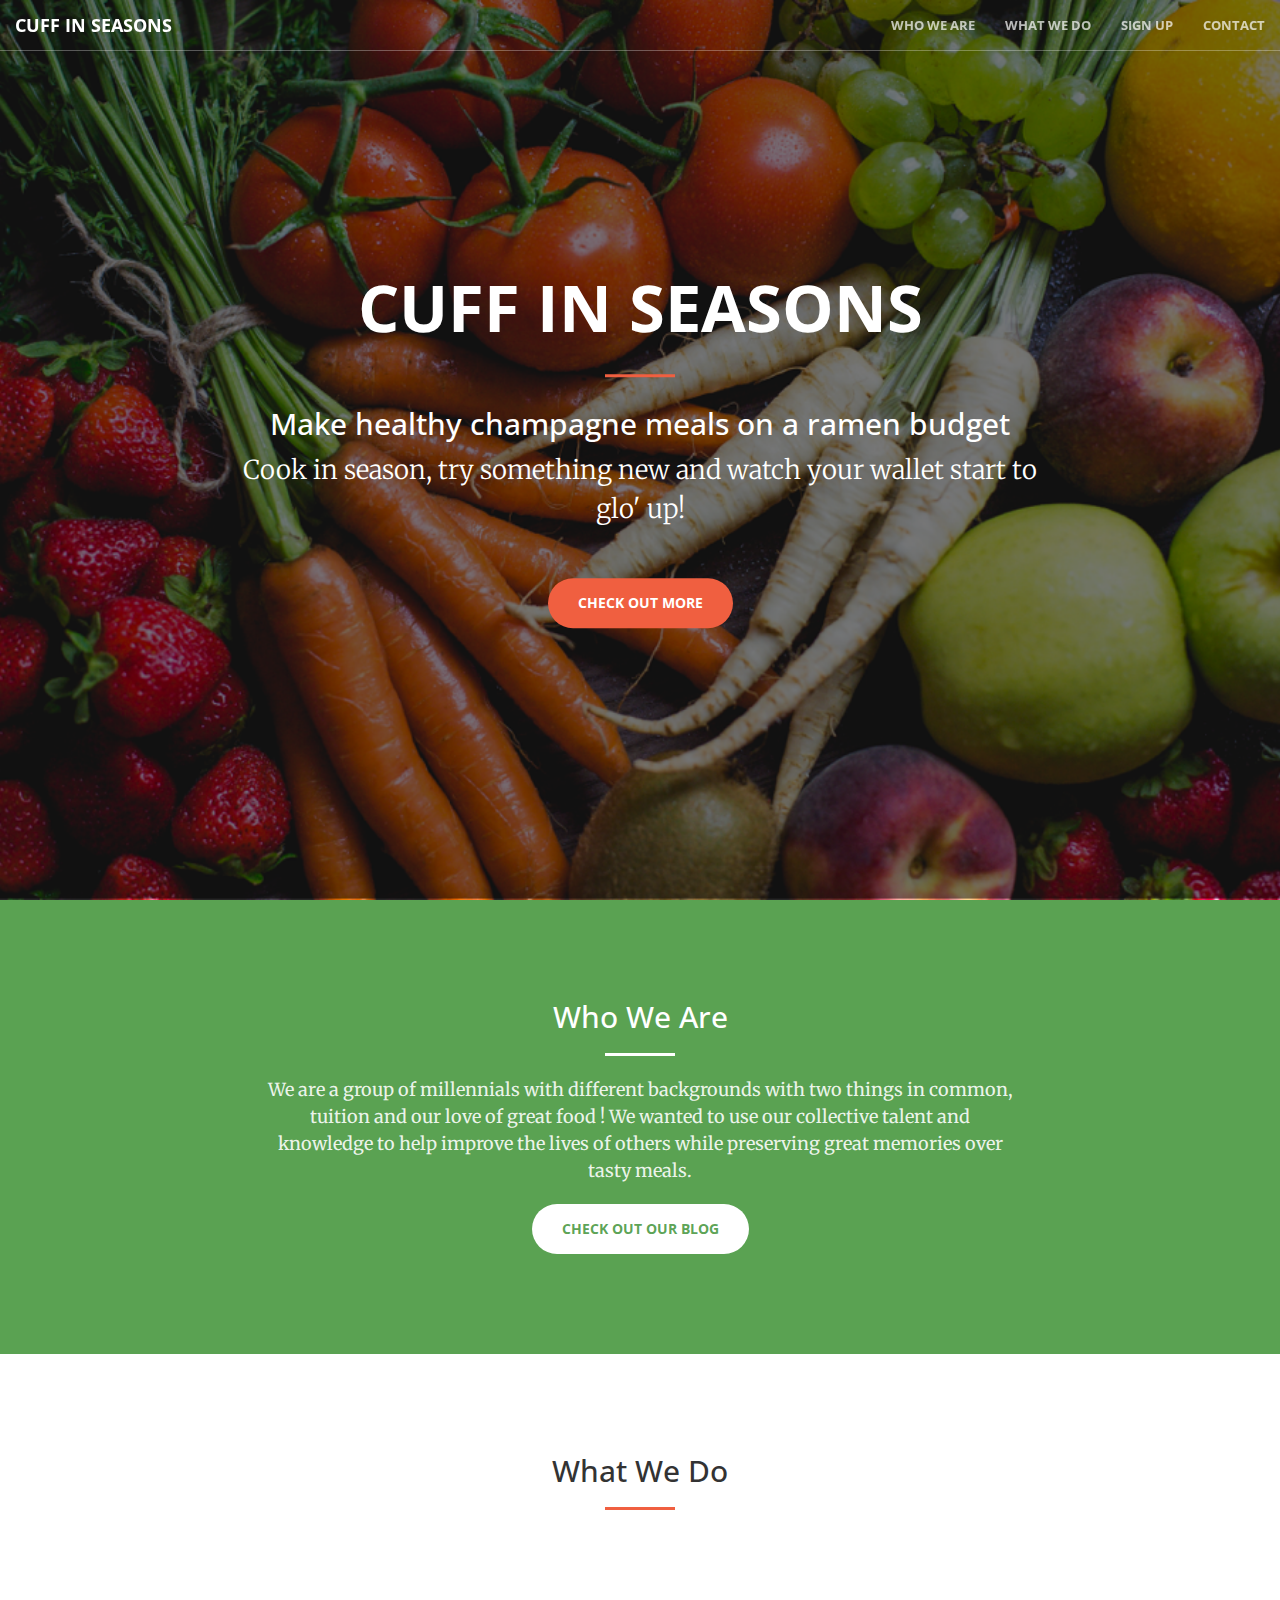
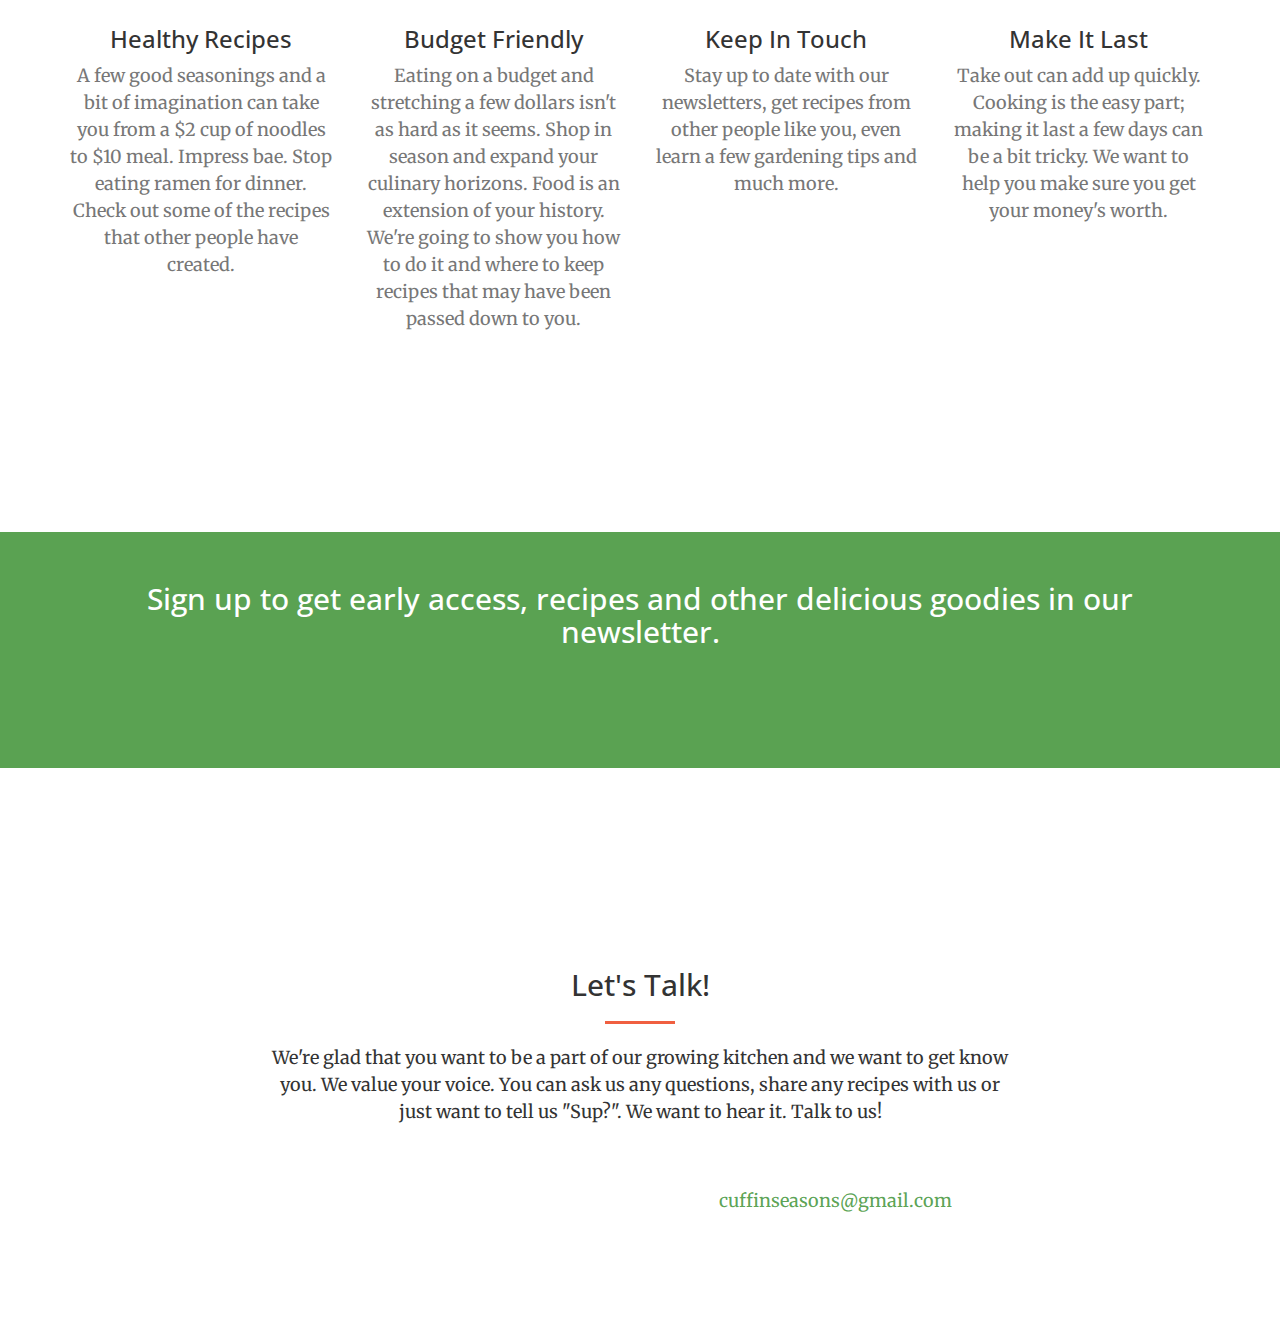
<file: index.html>
<!DOCTYPE html>
<html lang="en">

<head>

    <meta charset="utf-8">
    <meta http-equiv="X-UA-Compatible" content="IE=edge">
    <meta name="viewport" content="width=device-width, initial-scale=1">
    <meta name="description" content="">
    <meta name="author" content="">

    <title>Cuff In Seasons - Eating well shouldn't break your bank!</title>

    <!-- Bootstrap Core CSS -->
    <link rel="stylesheet" href="css/bootstrap.min.css" type="text/css">

    <!-- Custom Fonts -->
    <link href='http://fonts.googleapis.com/css?family=Open+Sans:300italic,400italic,600italic,700italic,800italic,400,300,600,700,800' rel='stylesheet' type='text/css'>
    <link href='http://fonts.googleapis.com/css?family=Merriweather:400,300,300italic,400italic,700,700italic,900,900italic' rel='stylesheet' type='text/css'>
    <link rel="stylesheet" href="font-awesome/css/font-awesome.min.css" type="text/css">

    <!-- Plugin CSS -->
    <link rel="stylesheet" href="css/animate.min.css" type="text/css">

    <!-- Custom CSS -->
    <link rel="stylesheet" href="css/creative.css" type="text/css">

    <!-- HTML5 Shim and Respond.js IE8 support of HTML5 elements and media queries -->
    <!-- WARNING: Respond.js doesn't work if you view the page via file:// -->
    <!--[if lt IE 9]>
        <script src="https://oss.maxcdn.com/libs/html5shiv/3.7.0/html5shiv.js"></script>
        <script src="https://oss.maxcdn.com/libs/respond.js/1.4.2/respond.min.js"></script>
    <![endif]-->

</head>

<body id="page-top">

    <nav id="mainNav" class="navbar navbar-default navbar-fixed-top">
        <div class="container-fluid">
            <!-- Brand and toggle get grouped for better mobile display -->
            <div class="navbar-header">
                <button type="button" class="navbar-toggle collapsed" data-toggle="collapse" data-target="#bs-example-navbar-collapse-1">
                    <span class="sr-only">Toggle navigation</span>
                    <span class="icon-bar"></span>
                    <span class="icon-bar"></span>
                    <span class="icon-bar"></span>
                </button>
                <a class="navbar-brand page-scroll" href="#page-top">Cuff In Seasons</a>
            </div>

            <!-- Collect the nav links, forms, and other content for toggling -->
            <div class="collapse navbar-collapse" id="bs-example-navbar-collapse-1">
                <ul class="nav navbar-nav navbar-right">
                    <li>
                        <a class="page-scroll" href="#about"> Who We Are</a>
                    </li>
                    <li>
                        <a class="page-scroll" href="#services"> What We Do</a>
                    </li>
                    <li>
                        <a class="page-scroll" href="#signup">Sign Up</a>
                    </li>
                    <li>
                        <a class="page-scroll" href="#contact">Contact</a>
                    </li>
                </ul>
            </div>
            <!-- /.navbar-collapse -->
        </div>
        <!-- /.container-fluid -->
    </nav>

    <header>
        <div class="header-content">
            <div class="header-content-inner">
                <h1> Cuff In Seasons</h1>
                <hr> 
                <h2> Make healthy champagne meals on a ramen budget </h2>
                <p>Cook in season, try something new and watch your wallet start to glo' up!</p>
                <a href="#about" class="btn btn-primary btn-xl page-scroll"> Check Out More</a>
            </div>
        </div>
    </header>

    <section class="bg-primary" id="about">
        <div class="container">
            <div class="row">
                <div class="col-lg-8 col-lg-offset-2 text-center">
                    <h2 class="section-heading"> Who We Are</h2>
                    <hr class="light">
                    <p class="text-faded"> We are a group of millennials  with different backgrounds with two things in common,  tuition and our love of great food ! We wanted to use our collective talent and knowledge to help improve the lives of others while preserving great memories over tasty meals.   </p>
                    <a href="http://cuffinseasons.wordpress.com" target="blank" class="btn btn-default btn-xl"> Check Out Our Blog</a>
                </div>
            </div>
        </div>
    </section>

    <section id="services">
        <div class="container">
            <div class="row">
                <div class="col-lg-12 text-center">
                    <h2 class="section-heading"> What We Do</h2>
                    <hr class="primary">
                </div>
            </div>
        </div>
        <div class="container">
            <div class="row">
                <div class="col-lg-3 col-md-6 text-center">
                    <div class="service-box">
                        <i class="fa fa-4x fa-heartbeat wow bounceIn text-primary"></i>
                        <h3> Healthy Recipes</h3>
                        <p class="text-muted"> A few good seasonings and a bit of imagination can take you from a $2 cup of noodles to $10 meal. Impress bae. Stop eating ramen for dinner. Check out some of the recipes that other people have  created.</p>
                    </div>
                </div>
                <div class="col-lg-3 col-md-6 text-center">
                    <div class="service-box">
                        <i class="fa fa-4x fa-usd wow bounceIn text-primary" data-wow-delay=".1s"></i>
                        <h3>  Budget Friendly</h3>
                        <p class="text-muted"> Eating on a budget and stretching a few dollars isn't as hard as it seems. Shop in season and expand your culinary horizons. Food is an extension of your history. We're going to show you how to do it and  where to keep recipes that may have been passed down to you. </p>
                    </div>
                </div>
                <div class="col-lg-3 col-md-6 text-center">
                    <div class="service-box">
                        <i class="fa fa-4x fa-newspaper-o wow bounceIn text-primary" data-wow-delay=".2s"></i>
                        <h3> Keep In Touch</h3>
                        <p class="text-muted"> Stay up to date with our newsletters, get recipes from other people like you, even learn a few gardening tips and much more. </p>
                    </div>
                </div>
                <div class="col-lg-3 col-md-6 text-center">
                    <div class="service-box">
                        <i class="fa fa-4x fa-calendar wow bounceIn text-primary" data-wow-delay=".3s"></i>
                        <h3> Make It Last</h3>
                        <p class="text-muted"> Take out can add up quickly. Cooking is the easy part; making it last a few days can be a bit tricky. We want to help you make sure you get your money's worth.  </p>
                    </div>
                </div>
            </div>
        </div>
    </section>
<section id="signup">
    <aside class="bg-dark">
        <div class="container text-center">
            <div class="call-to-action">
                <h2> Sign up to get early access, recipes and other delicious goodies in our newsletter.</h2>
    

                
                <a href="http://eepurl.com/buYgmD"  target="blank" class="btn btn-default btn-xl wow tada">Sign Up!</a>
            </div>
        </div>
    </aside>
</section>
    <section id="contact">
        <div class="container">
            <div class="row">
                <div class="col-lg-8 col-lg-offset-2 text-center">
                    <h2 class="section-heading"> Let's Talk!</h2>
                    <hr class="primary">
                    <p> We're glad that you want to be a part of our growing kitchen and we want to get know you.  We value your voice. You can ask us any questions, share any recipes with us or just want to tell us "Sup?". We want to hear it. Talk to us!</p>
                </div>
                <div class="col-lg-4 col-lg-offset-2 text-center">
                  <a href="https://twitter.com/CuffSeasons"> <i class="fa fa-twitter-square fa-3x wow bounceIn"></i></a>
                    
                </div>

                <div class="col-lg-4 text-center">
                    <i class="fa fa-envelope-o fa-3x wow bounceIn" data-wow-delay=".1s"></i>
                    <p><a href="mailto:cuffinseasons@gmail.com">cuffinseasons@gmail.com</a></p>
                </div>
            </div>
        </div>
    </section>

    <!-- jQuery -->
    <script src="js/jquery.js"></script>

    <!-- Bootstrap Core JavaScript -->
    <script src="js/bootstrap.min.js"></script>

    <!-- Plugin JavaScript -->
    <script src="js/jquery.easing.min.js"></script>
    <script src="js/jquery.fittext.js"></script>
    <script src="js/wow.min.js"></script>

    <!-- Custom Theme JavaScript -->
    <script src="js/creative.js"></script>

</body>

</html>
</file>
<file: css/creative.css>
/*!
 * Start Bootstrap - Creative Bootstrap Theme (http://startbootstrap.com)
 * Code licensed under the Apache License v2.0.
 * For details, see http://www.apache.org/licenses/LICENSE-2.0.
 */

html,
body {
    width: 100%;
    height: 100%;
}

body {
    font-family: Merriweather,'Helvetica Neue',Arial,sans-serif;
}

hr {
    max-width: 70px;
    border-color: #f05f40;
    border-width: 3px;
}

hr.light {
    border-color: #fff;
}

a {
    color:  rgba(72, 152, 63, 0.9);
    -webkit-transition: all .35s;
    -moz-transition: all .35s;
    transition: all .35s;
}

a:hover,
a:focus {
    color: #eb3812;
}

h1,
h2,
h3,
h4,
h5,
h6 {
    font-family: 'Open Sans','Helvetica Neue',Arial,sans-serif;
}

p {
    margin-bottom: 20px;
    font-size: 18px;
    line-height: 1.5;
}

.bg-primary {
    background-color: rgba(72, 152, 63, 0.9);
}

.bg-dark {
    color: #fff;
    background-color:  rgba(72, 152, 63, 0.9);
}

.text-faded {
    color: rgba(255,255,255,.9);
}

section {
    padding: 100px 0;
}

aside {
    padding: 50px 0;
}

.no-padding {
    padding: 0;
}

.navbar-default {
    border-color: rgba(34,34,34,.05);
    font-family: 'Open Sans','Helvetica Neue',Arial,sans-serif;
    background-color: #fff;
    -webkit-transition: all .35s;
    -moz-transition: all .35s;
    transition: all .35s;
}

.navbar-default .navbar-header .navbar-brand {
    text-transform: uppercase;
    font-family: 'Open Sans','Helvetica Neue',Arial,sans-serif;
    font-weight: 700;
    color:  rgba(72, 152, 63, 0.9);
}

.navbar-default .navbar-header .navbar-brand:hover,
.navbar-default .navbar-header .navbar-brand:focus {
    color: #eb3812;
}

.navbar-default .nav > li>a,
.navbar-default .nav>li>a:focus {
    text-transform: uppercase;
    font-size: 13px;
    font-weight: 700;
    color: #222;
}

.navbar-default .nav > li>a:hover,
.navbar-default .nav>li>a:focus:hover {
    color:  rgba(72, 152, 63, 0.9);
}

.navbar-default .nav > li.active>a,
.navbar-default .nav>li.active>a:focus {
    color: rgba(72, 152, 63, 0.9)!important;
    background-color: transparent;
}

.navbar-default .nav > li.active>a:hover,
.navbar-default .nav>li.active>a:focus:hover {
    background-color: transparent;
}

@media(min-width:768px) {
    .navbar-default {
        border-color: rgba(255,255,255,.3);
        background-color: transparent;
    }

    .navbar-default .navbar-header .navbar-brand {
        color: rgba(255,255,255,.7);
    }

    .navbar-default .navbar-header .navbar-brand:hover,
    .navbar-default .navbar-header .navbar-brand:focus {
        color: #fff;
    }

    .navbar-default .nav > li>a,
    .navbar-default .nav>li>a:focus {
        color: rgba(255,255,255,.7);
    }

    .navbar-default .nav > li>a:hover,
    .navbar-default .nav>li>a:focus:hover {
        color: #fff;
    }

    .navbar-default.affix {
        border-color: rgba(34,34,34,.05);
        background-color: #fff;
    }

    .navbar-default.affix .navbar-header .navbar-brand {
        font-size: 14px;
        color:  rgba(72, 152, 63, 0.9);
    }

    .navbar-default.affix .navbar-header .navbar-brand:hover,
    .navbar-default.affix .navbar-header .navbar-brand:focus {
        color: #eb3812;
    }

    .navbar-default.affix .nav > li>a,
    .navbar-default.affix .nav>li>a:focus {
        color: #222;
    }

    .navbar-default.affix .nav > li>a:hover,
    .navbar-default.affix .nav>li>a:focus:hover {
        color: #f05f40;
    }
}

header {
    position: relative;
    width: 100%;
    min-height: auto;
    text-align: center;
    color: #fff;
    background-image: url(../img/header.jpg);
    background-position: center;
    -webkit-background-size: cover;
    -moz-background-size: cover;
    background-size: cover;
    -o-background-size: cover;
}

header .header-content {
    position: relative;
    width: 100%;
    padding: 100px 15px;
    text-align: center;
}

header .header-content .header-content-inner h1 {
    margin-top: 0;
    margin-bottom: 0;
    text-transform: uppercase;
    font-weight: 700;
}

header .header-content .header-content-inner hr {
    margin: 30px auto;
}

header .header-content .header-content-inner p {
    margin-bottom: 50px;
    font-size: 22px;
    font-weight: 300;
    color: rgba(255,255,255,);
}

@media(min-width:768px) {
    header {
        min-height: 100%;
    }

    header .header-content {
        position: absolute;
        top: 50%;
        padding: 0 50px;
        -webkit-transform: translateY(-50%);
        -ms-transform: translateY(-50%);
        transform: translateY(-50%);
    }

    header .header-content .header-content-inner {
        margin-right: auto;
        margin-left: auto;
        max-width: 1000px;
    }

    header .header-content .header-content-inner p {
        margin-right: auto;
        margin-left: auto;
        max-width: 80%;
        font-size: 26px;
    }
}

.section-heading {
    margin-top: 0;
}

.service-box {
    margin: 50px auto 0;
    max-width: 400px;
}

@media(min-width:992px) {
    .service-box {
        margin: 20px auto 0;
    }
}

.service-box p {
    margin-bottom: 0;
}

.portfolio-box {
    display: block;
    position: relative;
    margin: 0 auto;
    max-width: 650px;
}

.portfolio-box .portfolio-box-caption {
    display: block;
    position: absolute;
    bottom: 0;
    width: 100%;
    height: 100%;
    text-align: center;
    color: #fff;
    opacity: 0;
    background: rgba(240,95,64,.9);
    -webkit-transition: all .35s;
    -moz-transition: all .35s;
    transition: all .35s;
}

.portfolio-box .portfolio-box-caption .portfolio-box-caption-content {
    position: absolute;
    top: 50%;
    width: 100%;
    text-align: center;
    transform: translateY(-50%);
}

.portfolio-box .portfolio-box-caption .portfolio-box-caption-content .project-category,
.portfolio-box .portfolio-box-caption .portfolio-box-caption-content .project-name {
    padding: 0 15px;
    font-family: 'Open Sans','Helvetica Neue',Arial,sans-serif;
}

.portfolio-box .portfolio-box-caption .portfolio-box-caption-content .project-category {
    text-transform: uppercase;
    font-size: 14px;
    font-weight: 600;
}

.portfolio-box .portfolio-box-caption .portfolio-box-caption-content .project-name {
    font-size: 18px;
}

.portfolio-box:hover .portfolio-box-caption {
    opacity: 1;
}

@media(min-width:768px) {
    .portfolio-box .portfolio-box-caption .portfolio-box-caption-content .project-category {
        font-size: 16px;
    }

    .portfolio-box .portfolio-box-caption .portfolio-box-caption-content .project-name {
        font-size: 22px;
    }
}

.call-to-action h2 {
    margin: 0 auto 20px;
}

.text-primary {
    color: #f05f40;
}

.no-gutter > [class*=col-] {
    padding-right: 0;
    padding-left: 0;
}

.btn-default {
    border-color: #fff;
    color:  rgba(72, 152, 63, 0.9);
    background-color: #fff;
    -webkit-transition: all .35s;
    -moz-transition: all .35s;
    transition: all .35s;
}

.btn-default:hover,
.btn-default:focus,
.btn-default.focus,
.btn-default:active,
.btn-default.active,
.open > .dropdown-toggle.btn-default {
    border-color: #ededed;
    color: #222;
    background-color: #f2f2f2;
}

.btn-default:active,
.btn-default.active,
.open > .dropdown-toggle.btn-default {
    background-image: none;
}

.btn-default.disabled,
.btn-default[disabled],
fieldset[disabled] .btn-default,
.btn-default.disabled:hover,
.btn-default[disabled]:hover,
fieldset[disabled] .btn-default:hover,
.btn-default.disabled:focus,
.btn-default[disabled]:focus,
fieldset[disabled] .btn-default:focus,
.btn-default.disabled.focus,
.btn-default[disabled].focus,
fieldset[disabled] .btn-default.focus,
.btn-default.disabled:active,
.btn-default[disabled]:active,
fieldset[disabled] .btn-default:active,
.btn-default.disabled.active,
.btn-default[disabled].active,
fieldset[disabled] .btn-default.active {
    border-color: #fff;
    background-color: #fff;
}

.btn-default .badge {
    color: #fff;
    background-color: #222;
}

.btn-primary {
    border-color: #f05f40;
    color: #fff;
    background-color: #f05f40;
    -webkit-transition: all .35s;
    -moz-transition: all .35s;
    transition: all .35s;
}

.btn-primary:hover,
.btn-primary:focus,
.btn-primary.focus,
.btn-primary:active,
.btn-primary.active,
.open > .dropdown-toggle.btn-primary {
    border-color: #ed431f;
    color: #fff;
    background-color: #ee4b28;
}

.btn-primary:active,
.btn-primary.active,
.open > .dropdown-toggle.btn-primary {
    background-image: none;
}

.btn-primary.disabled,
.btn-primary[disabled],
fieldset[disabled] .btn-primary,
.btn-primary.disabled:hover,
.btn-primary[disabled]:hover,
fieldset[disabled] .btn-primary:hover,
.btn-primary.disabled:focus,
.btn-primary[disabled]:focus,
fieldset[disabled] .btn-primary:focus,
.btn-primary.disabled.focus,
.btn-primary[disabled].focus,
fieldset[disabled] .btn-primary.focus,
.btn-primary.disabled:active,
.btn-primary[disabled]:active,
fieldset[disabled] .btn-primary:active,
.btn-primary.disabled.active,
.btn-primary[disabled].active,
fieldset[disabled] .btn-primary.active {
    border-color: #f05f40;
    background-color: #f05f40;
}

.btn-primary .badge {
    color: #f05f40;
    background-color: #fff;
}

.btn {
    border: 0;
    border-radius: 300px;
    text-transform: uppercase;
    font-family: 'Open Sans','Helvetica Neue',Arial,sans-serif;
    font-weight: 700;
}

.btn-xl {
    padding: 15px 30px;
}

::-moz-selection {
    text-shadow: none;
    color: #fff;
    background: #222;
}

::selection {
    text-shadow: none;
    color: #fff;
    background: #222;
}

img::selection {
    color: #fff;
    background: 0 0;
}

img::-moz-selection {
    color: #fff;
    background: 0 0;
}

body {
    webkit-tap-highlight-color: #222;
}
</file>
